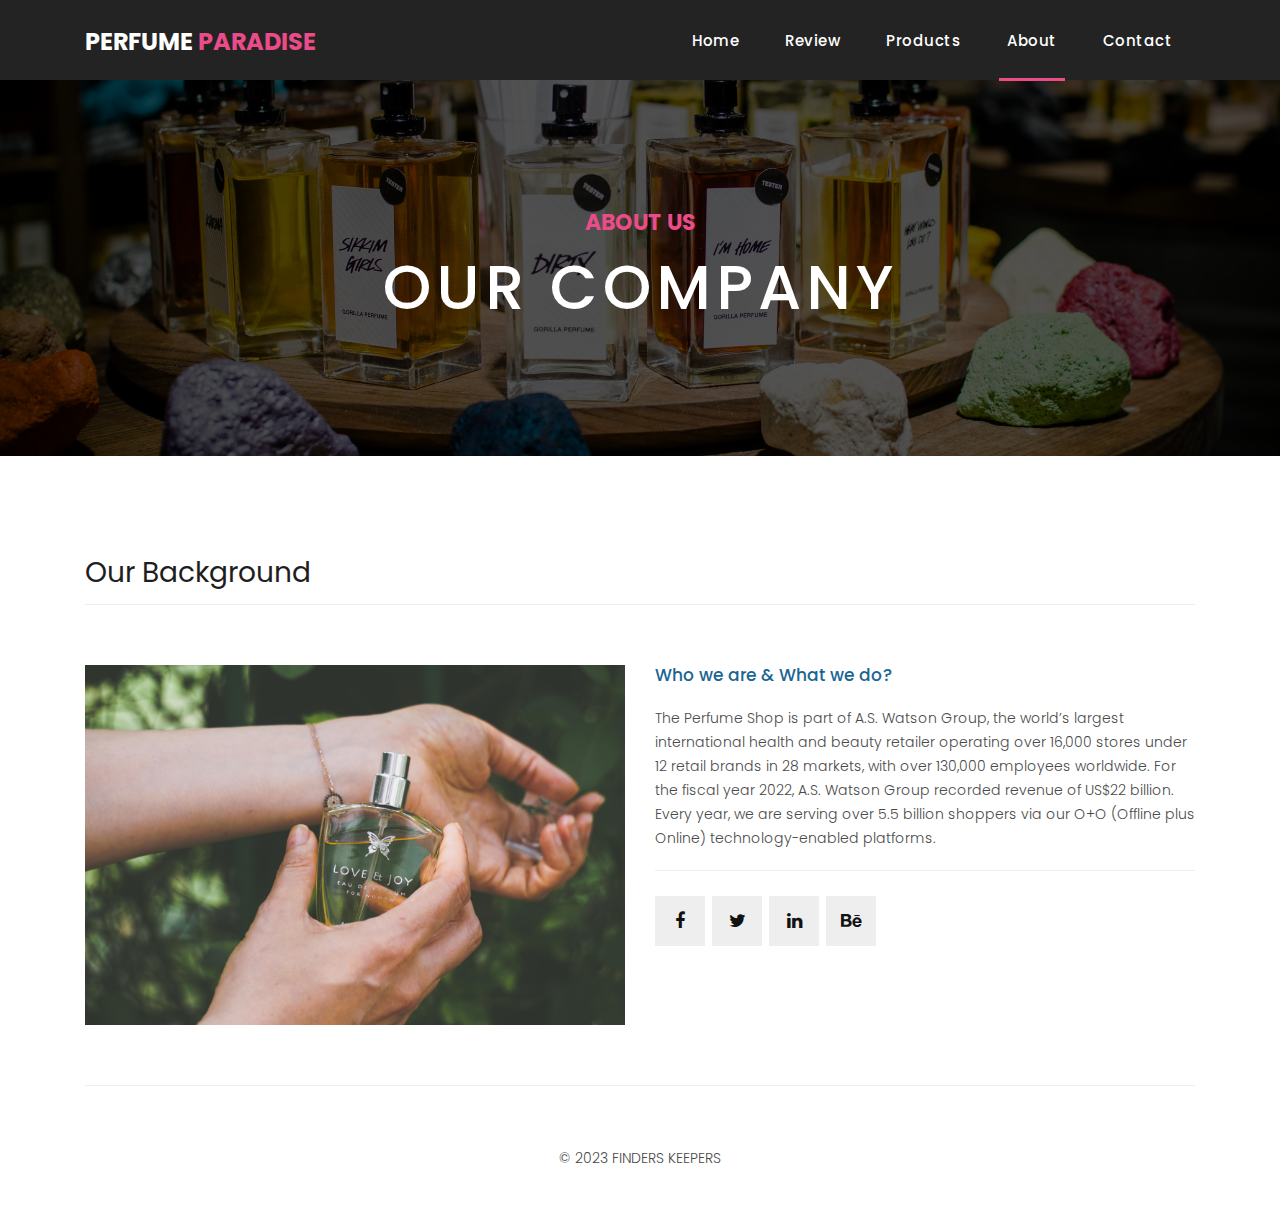
<file: about.html>
<!DOCTYPE html>
<html lang="en">

  <head>

    <meta charset="utf-8">
    <meta name="viewport" content="width=device-width, initial-scale=1, shrink-to-fit=no">
    <meta name="description" content="">
    <meta name="author" content="">
    <link href="https://fonts.googleapis.com/css?family=Poppins:100,200,300,400,500,600,700,800,900&display=swap" rel="stylesheet">

    <title>Perfume Paradise- About Page</title>

    <!-- Bootstrap core CSS -->
    <link href="vendor/bootstrap/css/bootstrap.min.css" rel="stylesheet">
<!--
-->

    <!-- Additional CSS Files -->
    <link rel="stylesheet" href="assets/css/fontawesome.css">
    <link rel="stylesheet" href="assets/css/templatemo.css">
    <link rel="stylesheet" href="assets/css/owl.css">

  </head>

  <body>

    <!-- ***** Preloader Start ***** -->
    <div id="preloader">
        <div class="jumper">
            <div></div>
            <div></div>
            <div></div>
        </div>
    </div>  
    <!-- ***** Preloader End ***** -->

    <!-- Header -->
    <header class="">
      <nav class="navbar navbar-expand-lg">
        <div class="container">
          <a class="navbar-brand" href="index.html"><h2>Perfume <em>Paradise</em></h2></a>
          <button class="navbar-toggler" type="button" data-toggle="collapse" data-target="#navbarResponsive" aria-controls="navbarResponsive" aria-expanded="false" aria-label="Toggle navigation">
            <span class="navbar-toggler-icon"></span>
          </button>
          <div class="collapse navbar-collapse" id="navbarResponsive">
            <ul class="navbar-nav ml-auto">
              <li class="nav-item">
                <a class="nav-link" href="index.html">Home
                  <span class="sr-only">(current)</span>
                </a>
              </li> 
              <li class="nav-item">
                <a class="nav-link" href="products.html">Review</a>
              </li>
              <li class="nav-item">
                <a class="nav-link" href="addtocart.html">Products</a>
              </li>
              <li class="nav-item active">
                <a class="nav-link" href="about.html">About</a>
              </li>
              <li class="nav-item">
                <a class="nav-link" href="contact.html">Contact</a>
              </li>
            </ul>
          </div>
        </div>
      </nav>
    </header>

    <!-- Page Content -->
    <div class="page-heading about-heading header-text">
      <div class="container">
        <div class="row">
          <div class="col-md-12">
            <div class="text-content">
              <h4>about us</h4>
              <h2>our company</h2>
            </div>
          </div>
        </div>
      </div>
    </div>


    <div class="best-features about-features">
      <div class="container">
        <div class="row">
          <div class="col-md-12">
            <div class="section-heading">
              <h2>Our Background</h2>
            </div>
          </div>
          <div class="col-md-6">
            <div class="right-image">
              <img src="assets/images/backround-7.jpg" alt="">
            </div>
          </div>
          <div class="col-md-6">
            <div class="left-content">
              <h4>Who we are &amp; What we do?</h4>
              <p>The Perfume Shop is part of A.S. Watson Group, the world’s largest international health and beauty retailer operating over 16,000 stores under 12 retail brands in 28 markets, with over 130,000 employees worldwide. For the fiscal year 2022, A.S. Watson Group recorded revenue of US$22 billion. Every year, we are serving over 5.5 billion shoppers via our O+O (Offline plus Online) technology-enabled platforms.</p>
              <ul class="social-icons">
                <li><a href="#"><i class="fa fa-facebook"></i></a></li>
                <li><a href="#"><i class="fa fa-twitter"></i></a></li>
                <li><a href="#"><i class="fa fa-linkedin"></i></a></li>
                <li><a href="#"><i class="fa fa-behance"></i></a></li>
              </ul>
            </div>
          </div>
        </div>
      </div>
    </div>
    
    <footer>
      <div class="container">
        <div class="row">
          <div class="col-md-12">
            <div class="inner-content">
              <p> &copy; 2023 Finders Keepers
            </div>
          </div>
        </div>
      </div>
    </footer>


    <!-- Bootstrap core JavaScript -->
    <script src="vendor/jquery/jquery.min.js"></script>
    <script src="vendor/bootstrap/js/bootstrap.bundle.min.js"></script>


    <!-- Additional Scripts -->
    <script src="assets/js/custom.js"></script>
    <script src="assets/js/owl.js"></script>
    <script src="assets/js/slick.js"></script>
    <script src="assets/js/isotope.js"></script>
    <script src="assets/js/accordions.js"></script>


    <script language = "text/Javascript"> 
      cleared[0] = cleared[1] = cleared[2] = 0; 
      function clearField(t){                 
      if(! cleared[t.id]){               
          cleared[t.id] = 1; 
          t.value='';         
          t.style.color='#fff';
          }
      }
    </script>


  </body>

</html>
</file>
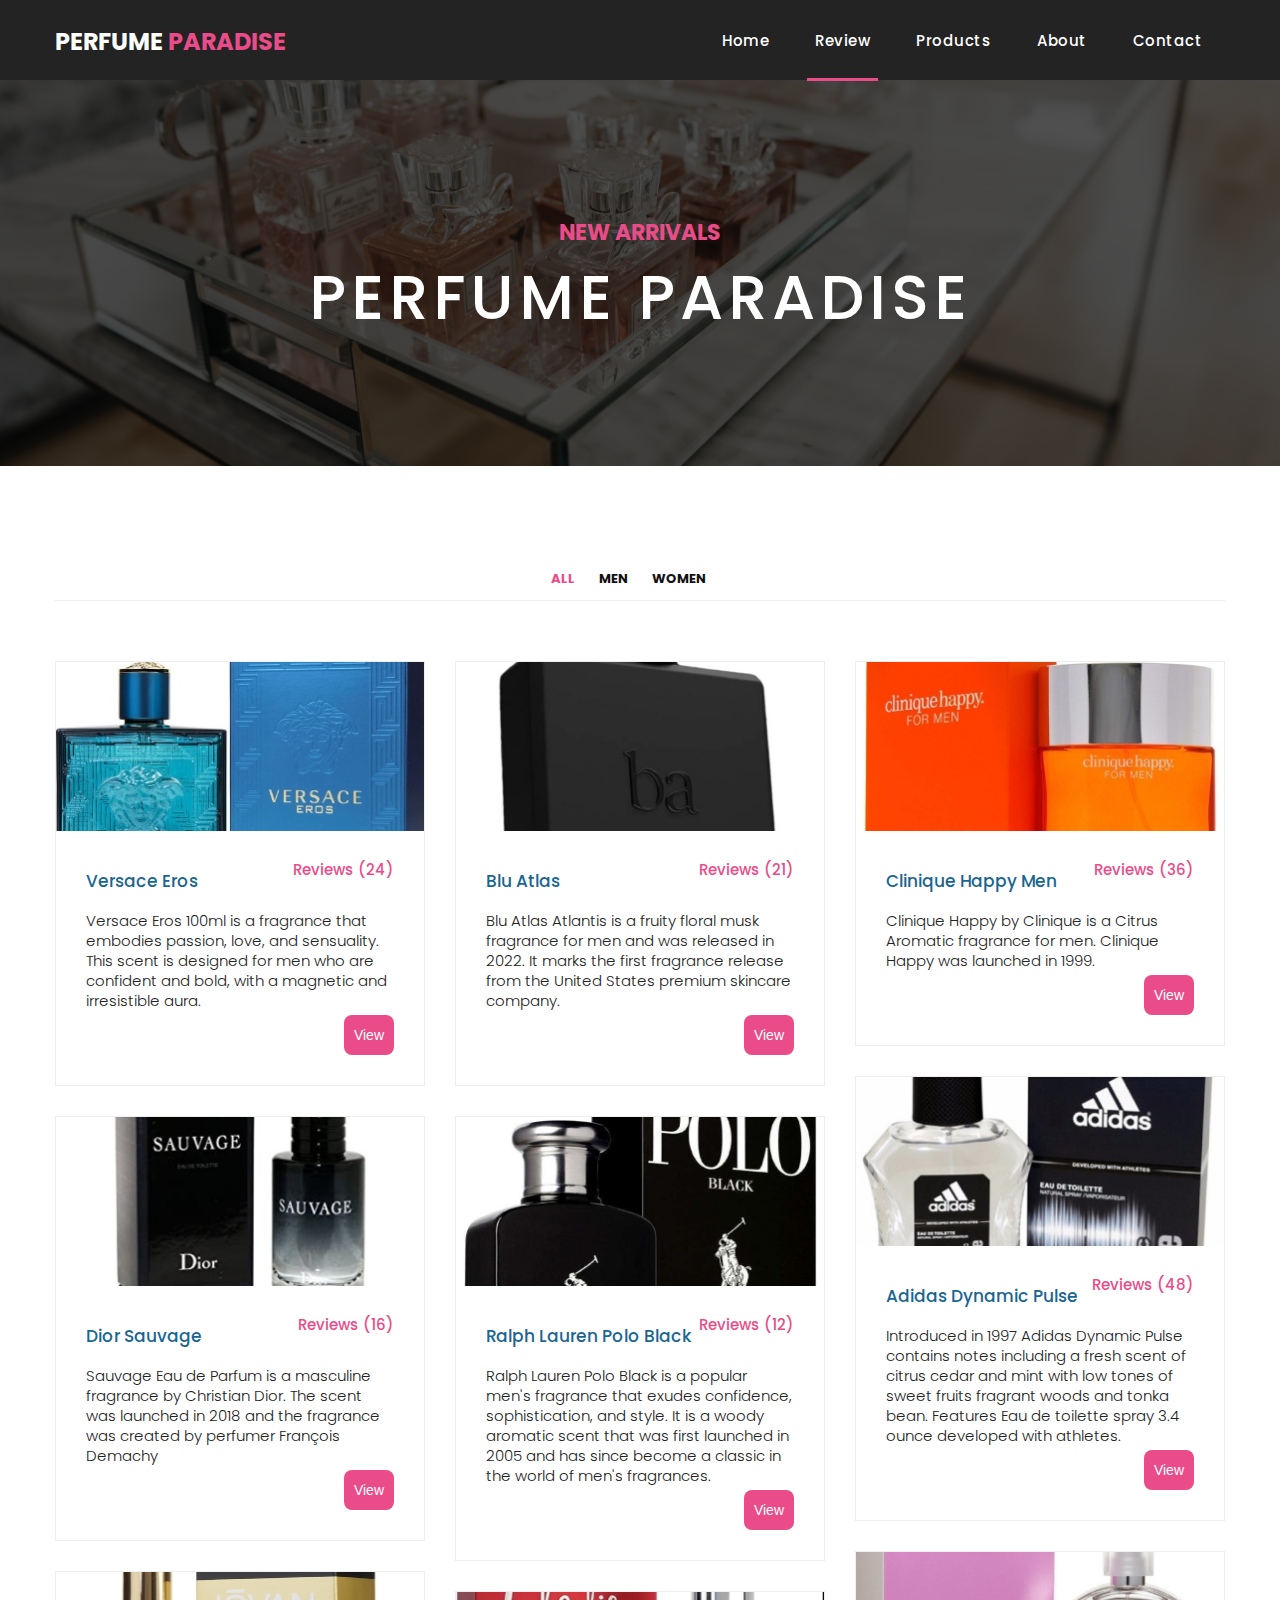
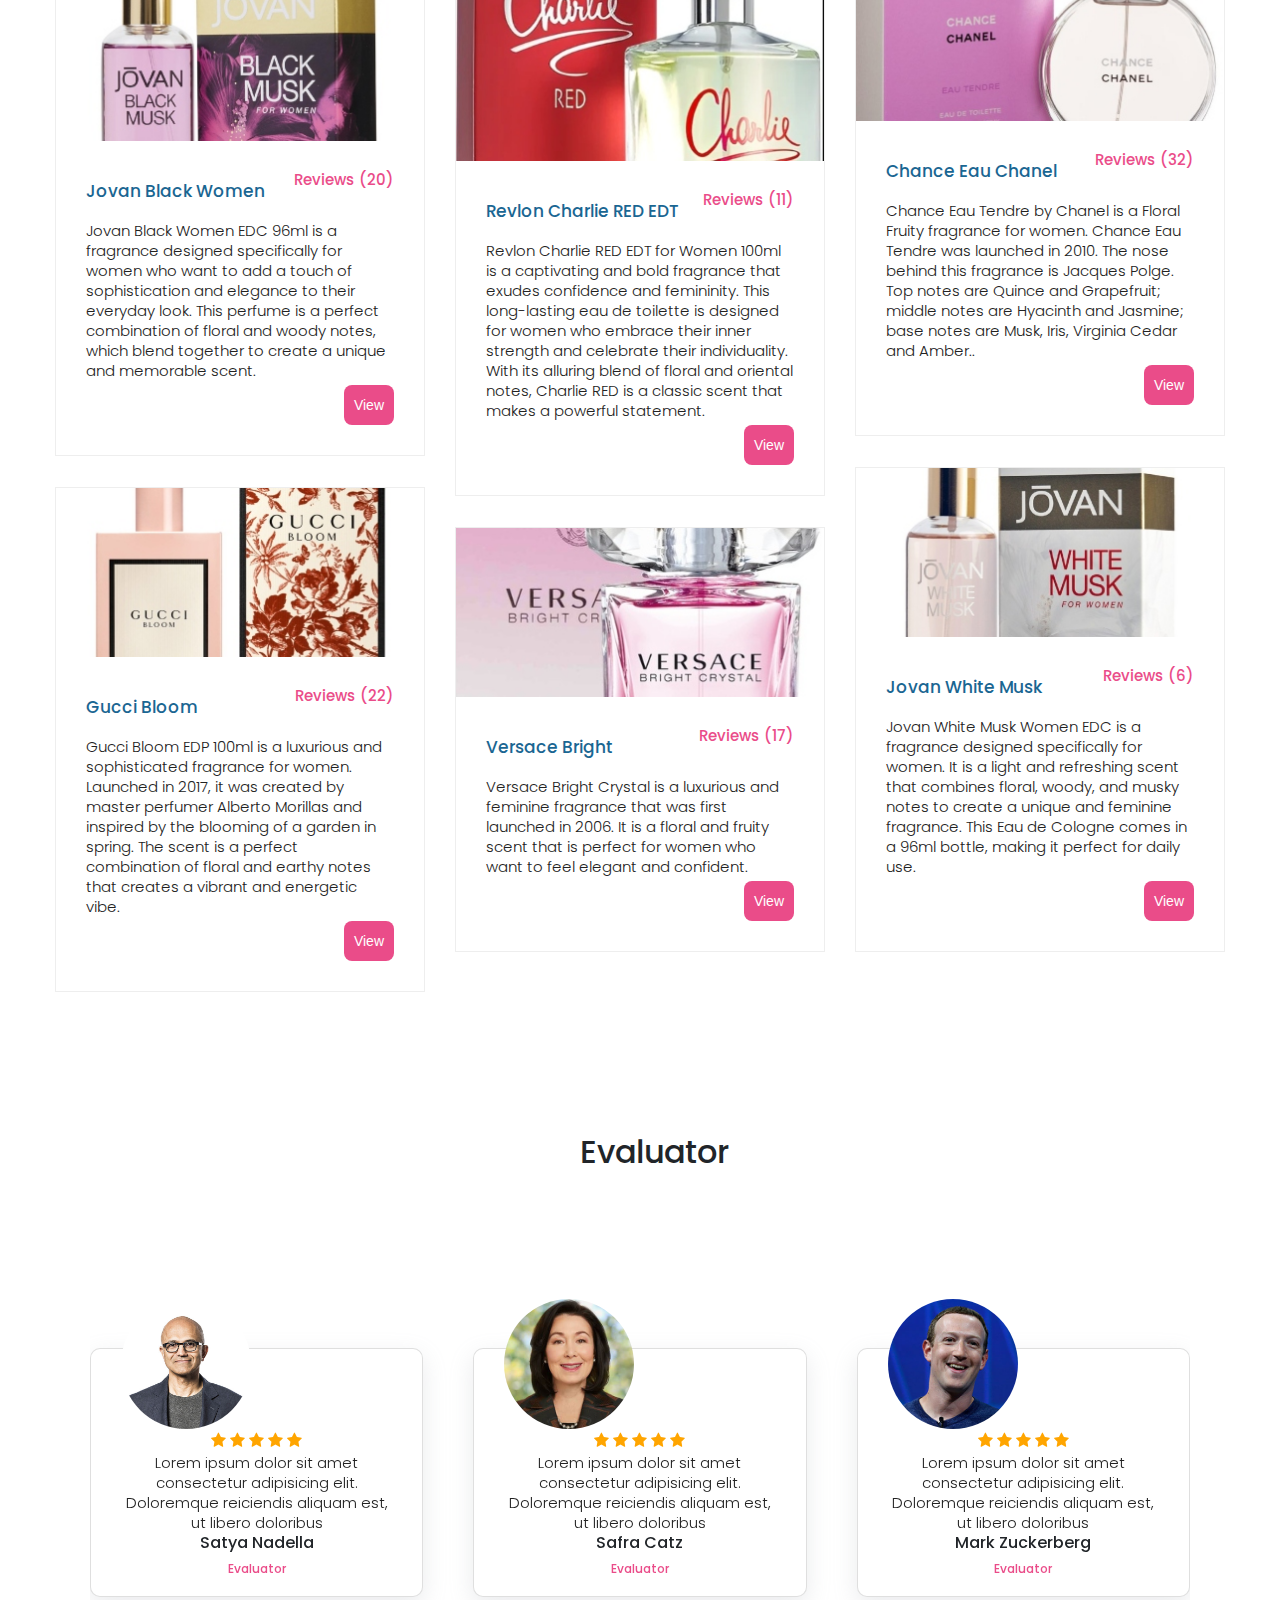
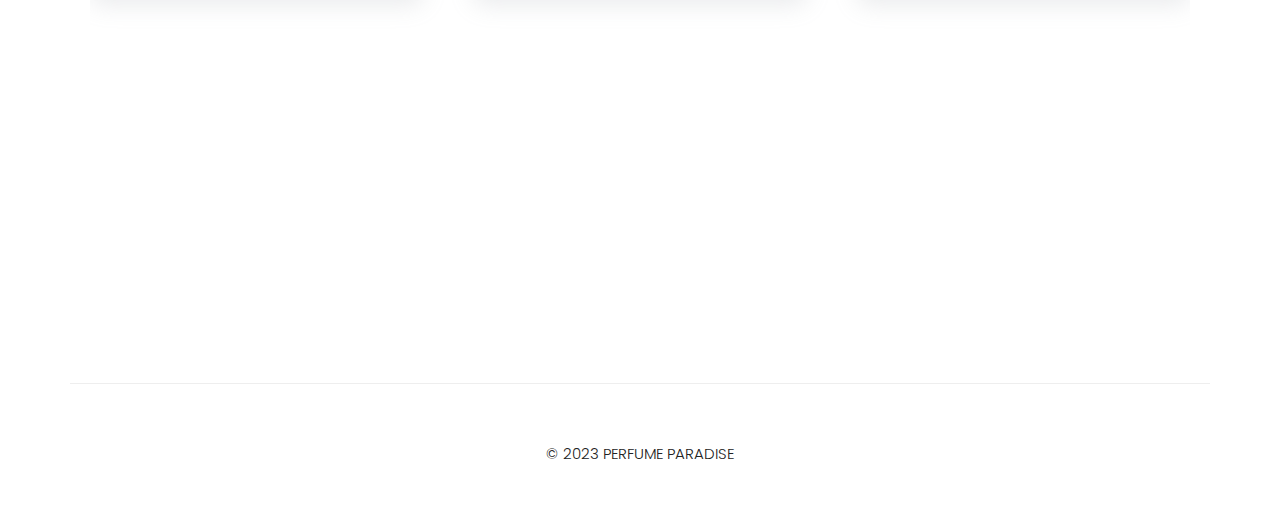
<file: products.html>
<!DOCTYPE html>
<html lang="en">

  <head>

    <meta charset="utf-8">
    <meta name="viewport" content="width=device-width, initial-scale=1, shrink-to-fit=no">
    <meta name="description" content="">
    <meta name="author" content="">

    <link href="assets/swiper/swiper-bundle.min.css" rel="stylesheet">

    <link href="https://fonts.googleapis.com/css?family=Poppins:100,200,300,400,500,600,700,800,900&display=swap" rel="stylesheet">
    <link href='https://unpkg.com/boxicons@2.1.4/css/boxicons.min.css' rel='stylesheet'>
    <link rel="stylesheet"href="https://cdn.jsdelivr.net/npm/swiper/swiper-bundle.min.css">

    <title>Perfume Paradise - Products Page</title>

    <!-- Bootstrap core CSS -->
    <link href="vendor/bootstrap/css/bootstrap.min.css" rel="stylesheet">
<!--
-->

    <!-- Additional CSS Files -->
    <link rel="stylesheet" href="assets/css/fontawesome.css">
    <link rel="stylesheet" href="assets/css/templatemo.css">
    <link rel="stylesheet" href="assets/css/owl.css">
    <link rel="stylesheet" href="assets/css/style.css">
    <link rel="stylesheet" href="style.css">
    

  </head>

  <body>

    <!-- ***** Preloader Start ***** -->
    <div id="preloader">
        <div class="jumper">
            <div></div>
            <div></div>
            <div></div>
        </div>
    </div>  
    <!-- ***** Preloader End ***** -->

    <!-- Header -->
    <header class="">
      <nav class="navbar navbar-expand-lg">
        <div class="container">
          <a class="navbar-brand" href="index.html"><h2>Perfume <em>Paradise</em></h2></a>
          <button class="navbar-toggler" type="button" data-toggle="collapse" data-target="#navbarResponsive" aria-controls="navbarResponsive" aria-expanded="false" aria-label="Toggle navigation">
            <span class="navbar-toggler-icon"></span>
          </button>
          <div class="collapse navbar-collapse" id="navbarResponsive">
            <ul class="navbar-nav ml-auto">
              <li class="nav-item">
                <a class="nav-link" href="index.html">Home
                  <span class="sr-only">(current)</span>
                </a>
              </li> 
              <li class="nav-item active">
                <a class="nav-link" href="products.html">Review</a>
              </li>
              <li class="nav-item">
                <a class="nav-link" href="addtocart.html">Products</a>
              </li>
              <li class="nav-item">
                <a class="nav-link" href="about.html">About</a>
              </li>
              <li class="nav-item">
                <a class="nav-link" href="contact.html">Contact</a>
              </li>
            </ul>
          </div>
        </div>
      </nav>
    </header>

    <!-- Page Content -->
    <div class="page-heading products-heading header-text">
      <div class="container">
        <div class="row">
          <div class="col-md-12">
            <div class="text-content">
              <h4>new arrivals</h4>
              <h2>Perfume Paradise</h2>
            </div>
          </div>
        </div>
      </div>
    </div>


    <div class="products">
      <div class="container">
        <div class="row">
          <div class="col-md-12">
            <div class="filters">
              <ul>
                  <li class="active" data-filter="*">All</li>
                  <li data-filter=".des">Men</li>
                  <li data-filter=".dev">Women</li>
                  <li data-filter=".gra"></li>
              </ul>
            </div>
            
          </div>
          <div class="col-md-12">
            <div class="filters-content">
                <div class="row grid">
                    <div class="col-lg-4 col-md-4 all des">
                      <div class="product-item">
                        <a href="#"><img src="assets/images/logo-1.jpg" alt=""></a>
                        <div class="down-content">
                          <a href="#"><h4>Versace Eros</h4></a>
                          <h6 style="color: #EA4C89; font-size: 15px;">Reviews (24)</h6>
                          <p>Versace Eros 100ml is a fragrance that embodies passion, love, and sensuality. This scent is designed for men who are confident and bold, with a magnetic and irresistible aura.</p>
                      <br>
                          <span> <a href="assets/images/1.jpg" data-gallery="portfolioGallery" class="portfolio-lightbox" title="Add to Cart"><button class="button-1">View</button></a></span>
                        </div>
                      </div>
                    </div>

                    <div class="col-lg-4 col-md-4 all des">
                      <div class="product-item">
                        <a href="#"><img src="assets/images/logo-7.jpg" alt=""></a>
                        <div class="down-content">
                          <a href="#"><h4>Blu Atlas </h4></a>
                          <h6 style="color: #EA4C89; font-size: 15px;">Reviews (21)</h6>
                          <p>Blu Atlas Atlantis is a fruity floral musk fragrance for men and was released in 2022. It marks the first fragrance release from the United States premium skincare company.</p>
                          <br>
                          <span> <a href="assets/images/7.jpg" data-gallery="portfolioGallery" class="portfolio-lightbox" title="Add to Cart"><button class="button-1">View</button></a></span>
                        </div>
                      </div>
                    </div>

                    <div class="col-lg-4 col-md-4 all des">
                      <div class="product-item">
                        <a href="#"><img src="assets/images/logo-8.jpg" alt=""></a>
                        <div class="down-content">
                          <a href="#"><h4>Clinique Happy Men</h4></a>
                          <h6 style="color: #EA4C89; font-size: 15px;">Reviews (36)</h6>
                          <p>Clinique Happy by Clinique is a Citrus Aromatic fragrance for men. 
                            Clinique Happy was launched in 1999.</p>
                           <br>
                          <span> <a href="assets/images/2.jpg" data-gallery="portfolioGallery" class="portfolio-lightbox" title="Add to Cart"><button class="button-1">View</button></a></span>
                        </div>
                      </div>
                    </div>
                    <div class="col-lg-4 col-md-4 all des">
                      <div class="product-item">
                        <a href="#"><img src="assets/images/logo-9.jpg" alt=""></a>
                        <div class="down-content">
                          <a href="#"><h4>Adidas Dynamic Pulse</h4></a>
                          <h6 style="color: #EA4C89; font-size: 15px;">Reviews (48)</h6>
                          <p>Introduced in 1997 Adidas Dynamic Pulse contains notes including a fresh scent of citrus cedar and mint with low tones of sweet fruits fragrant woods and tonka bean. Features Eau de toilette spray 3.4 ounce developed with athletes. </p>
                          <br>
                          <span> <a href="assets/images/10.jpg" data-gallery="portfolioGallery" class="portfolio-lightbox" title="Add to Cart"><button class="button-1">View</button></a></span>
                        </div>
                      </div>
                    </div>
                    <div class="col-lg-4 col-md-4 all des">
                      <div class="product-item">
                        <a href="#"><img src="assets/images/logo-2.jpg" alt=""></a>
                        <div class="down-content">
                          <a href="#"><h4>Dior Sauvage</h4></a>
                          <h6 style="color: #EA4C89; font-size: 15px;">Reviews (16)</h6>
                          <p>Sauvage Eau de Parfum is a masculine fragrance by Christian Dior. The scent was launched in 2018 and the fragrance was created by perfumer François Demachy</p>
                          <br>
                          <span> <a href="assets/images/4.jpg" data-gallery="portfolioGallery" class="portfolio-lightbox" title="Add to Cart"><button class="button-1">View</button></a></span>
                        </div>
                      </div>
                    </div>
                    <div class="col-lg-4 col-md-4 all des">
                      <div class="product-item">
                        <a href="#"><img src="assets/images/logo-3.jpg" alt=""></a>
                        <div class="down-content">
                          <a href="#"><h4>Ralph Lauren Polo Black</h4></a>
                          <h6 style="color: #EA4C89; font-size: 15px;">Reviews (12)</h6>
                          <p>Ralph Lauren Polo Black is a popular men's fragrance that exudes confidence, sophistication, and style. It is a woody aromatic scent that was first launched in 2005 and has since become a classic in the world of men's fragrances.</p>
                          <br>
                          <span> <a href="assets/images/8.jpg" data-gallery="portfolioGallery" class="portfolio-lightbox" title="Add to Cart"><button class="button-1">View</button></a></span>
                        </div>
                      </div>
                    </div>
                    <div class="col-lg-4 col-md-4 all dev">
                      <div class="product-item">
                        <a href="#"><img src="assets/images/logo-4.jpg" alt=""></a>
                        <div class="down-content">
                          <a href="#"><h4>Chance Eau Chanel</h4></a>
                          <h6 style="color: #EA4C89; font-size: 15px;">Reviews (32)</h6>
                          <p>Chance Eau Tendre by Chanel is a Floral Fruity fragrance for women. Chance Eau Tendre was launched in 2010. The nose behind this fragrance is Jacques Polge. Top notes are Quince and Grapefruit; middle notes are Hyacinth and Jasmine; base notes are Musk, Iris, Virginia Cedar and Amber..</p>
                          <br>
                          <span> <a href="assets/images/3.jpg" data-gallery="portfolioGallery" class="portfolio-lightbox" title="Add to Cart"><button class="button-1">View</button></a></span>
                        </div>
                      </div>
                    </div>
                    <div class="col-lg-4 col-md-4 all dev">
                      <div class="product-item">
                        <a href="#"><img src="assets/images/logo-10.jpg" alt=""></a>
                        <div class="down-content">
                          <a href="#"><h4>Jovan Black Women</h4></a>
                          <h6 style="color: #EA4C89; font-size: 15px;">Reviews (20)</h6>
                          <p>Jovan Black Women EDC 96ml is a fragrance designed specifically for women who want to add a touch of sophistication and elegance to their everyday look. This perfume is a perfect combination of floral and woody notes, which blend together to create a unique and memorable scent.</p>
                          <br>
                          <span> <a href="assets/images/9.jpg" data-gallery="portfolioGallery" class="portfolio-lightbox" title="Add to Cart"><button class="button-1">View</button></a></span>
                        </div>
                      </div>
                    </div>
                    <div class="col-lg-4 col-md-4 all dev">
                      <div class="product-item">
                        <a href="#"><img src="assets/images/logo-11.jpg" alt=""></a>
                        <div class="down-content">
                          <a href="#"><h4>Revlon Charlie RED EDT</h4></a>
                          <h6 style="color: #EA4C89; font-size: 15px;">Reviews (11)</h6>
                          <p>
                            Revlon Charlie RED EDT for Women 100ml is a captivating and bold fragrance that exudes confidence and femininity. This long-lasting eau de toilette is designed for women who embrace their inner strength and celebrate their individuality. With its alluring blend of floral and oriental notes, Charlie RED is a classic scent that makes a powerful statement.
                          </p>
                          <br>
                          <span> <a href="assets/images/11.jpg" data-gallery="portfolioGallery" class="portfolio-lightbox" title="Add to Cart"><button class="button-1">View</button></a></span>
                        </div>
                      </div>
                    </div>
                    <div class="col-lg-4 col-md-4 all dev">
                      <div class="product-item">
                        <a href="#"><img src="assets/images/logo-12.jpg" alt=""></a>
                        <div class="down-content">
                          <a href="#"><h4>Jovan White Musk</h4></a>
                          <h6 style="color: #EA4C89; font-size: 15px;">Reviews (6)</h6>
                          <p>Jovan White Musk Women EDC is a fragrance designed specifically for women. It is a light and refreshing scent that combines floral, woody, and musky notes to create a unique and feminine fragrance. This Eau de Cologne comes in a 96ml bottle, making it perfect for daily use.</p>
                          <br>
                          <span> <a href="assets/images/12.jpg" data-gallery="portfolioGallery" class="portfolio-lightbox" title="Add to Cart"><button class="button-1">View</button></a></span>
                        </div>
                      </div>
                    </div>
                    <div class="col-lg-4 col-md-4 all dev">
                      <div class="product-item">
                        <a href="#"><img src="assets/images/logo-5.jpg" alt=""></a>
                        <div class="down-content">
                          <a href="#"><h4>Gucci Bloom </h4></a>
                          <h6 style="color: #EA4C89; font-size: 15px;">Reviews (22)</h6>
                          <p>Gucci Bloom EDP 100ml is a luxurious and sophisticated fragrance for women. Launched in 2017, it was created by master perfumer Alberto Morillas and inspired by the blooming of a garden in spring. The scent is a perfect combination of floral and earthy notes that creates a vibrant and energetic vibe. </p>
                          <br>
                          <span> <a href="assets/images/6.jpg" data-gallery="portfolioGallery" class="portfolio-lightbox" title="Add to Cart"><button class="button-1">View</button></a></span>
                        </div>
                      </div>
                    </div>
                    <div class="col-lg-4 col-md-4 all dev">
                      <div class="product-item">
                        <a href="#"><img src="assets/images/logo-6.jpg" alt=""></a>
                        <div class="down-content">
                          <a href="#"><h4>Versace Bright</h4></a>
                          <h6 style="color: #EA4C89; font-size: 15px;">Reviews (17)</h6>
                          <p>Versace Bright Crystal is a luxurious and feminine fragrance that was first launched in 2006. It is a floral and fruity scent that is perfect for women who want to feel elegant and confident.</p>
                          <br>
                          <span> <a href="assets/images/5.jpg" data-gallery="portfolioGallery" class="portfolio-lightbox" title="Add to Cart"><button class="button-1">View</button></a></span>
                        </div>
                      </div>
                    </div>
                </div>
            </div>
          </div>

         <!-- Swiper -->
	 <div class="container">
    <h2 id="owl">Evaluator</h2>
    <div class="swiper mySwiper">
       <div class="swiper-wrapper">
         <div class="swiper-slide">
           <div class="card">
               <img src="assets/images/testimonials/image1.jpg" alt="" srcset="">
       <div class="review">
                   <i class="fa fa-star" aria-hidden="true"></i>
                   <i class="fa fa-star" aria-hidden="true"></i>
                   <i class="fa fa-star" aria-hidden="true"></i>
                   <i class="fa fa-star" aria-hidden="true"></i>
                   <i class="fa fa-star" aria-hidden="true"></i>
       </div>
               <p>Lorem ipsum dolor sit amet consectetur adipisicing elit. Doloremque reiciendis aliquam est, ut libero doloribus</p>
               <h3>Satya Nadella</h3>
               <h4>Evaluator</h4>
           </div>
         </div>
         <div class="swiper-slide">
           <div class="card">
               <img src="assets/images/testimonials/image2.jpg" alt="" srcset="">
       <div class="review">
                   <i class="fa fa-star" aria-hidden="true"></i>
                   <i class="fa fa-star" aria-hidden="true"></i>
                   <i class="fa fa-star" aria-hidden="true"></i>
                   <i class="fa fa-star" aria-hidden="true"></i>
                   <i class="fa fa-star" aria-hidden="true"></i>
       </div>
               <p>Lorem ipsum dolor sit amet consectetur adipisicing elit. Doloremque reiciendis aliquam est, ut libero doloribus</p>
               <h3>Safra Catz</h3>
               <h4>Evaluator </h4>
           </div>
         </div>
         <div class="swiper-slide">
           <div class="card">
               <img src="assets/images/testimonials/image3.jpg" alt="" srcset="">
       <div class="review">
                   <i class="fa fa-star" aria-hidden="true"></i>
                   <i class="fa fa-star" aria-hidden="true"></i>
                   <i class="fa fa-star" aria-hidden="true"></i>
                   <i class="fa fa-star" aria-hidden="true"></i>
                   <i class="fa fa-star" aria-hidden="true"></i>
       </div>
               <p>Lorem ipsum dolor sit amet consectetur adipisicing elit. Doloremque reiciendis aliquam est, ut libero doloribus</p>
               <h3>Mark Zuckerberg</h3>
               <h4>Evaluator</h4>
           </div>
         </div>
       </div>
     </div>

    <footer>
      <div class="container">
        <div class="row">
          <div class="col-md-12">
            <div class="inner-content">
              <p>&copy; 2023 Perfume Paradise
            </div>
          </div>
        </div>
      </div>
    </footer>


    <!-- Bootstrap core JavaScript -->
    <script src="vendor/jquery/jquery.min.js"></script>
    <script src="vendor/bootstrap/js/bootstrap.bundle.min.js"></script>
    <script src="assets/swiper/swiper-bundle.min.js"></script>
    <script src="https://cdn.jsdelivr.net/npm/swiper/swiper-bundle.min.js"></script>


    <!-- Additional Scripts -->
    <script src="assets/js/custom.js"></script>
    <script src="assets/js/owl.js"></script>
    <script src="assets/js/slick.js"></script>
    <script src="assets/js/isotope.js"></script>
    <script src="assets/js/accordions.js"></script>
    <script src="script.js"></script>


    <script language = "text/Javascript"> 
      cleared[0] = cleared[1] = cleared[2] = 0; 
      function clearField(t){                  
      if(! cleared[t.id]){                     
          cleared[t.id] = 1;  
          t.value='';         
          t.style.color='#fff';
          }
      }
    </script>


  </body>

</html>
</file>
<file: assets/css/templatemo.css>
body {
  font-family: 'Poppins', sans-serif;
  overflow-x: hidden;
  text-rendering: optimizeLegibility;
  -webkit-font-smoothing: antialiased;
  -moz-osx-font-smoothing: grayscale;
}
p {
	margin-bottom: 0px;
	font-size: 14px;
	font-weight: 300;
	color: #4a4a4a;
	line-height: 24px;
}
a {
	text-decoration: none!important;
}
ul {
	padding: 0;
	margin: 0;
	list-style: none;
}

h1,h2,h3,h4,h5,h6 {
	margin: 0px;
}

ul.social-icons li {
	display: inline-block;
	margin-right: 3px;
}

ul.social-icons li:last-child {
	margin-right: 0px;
}

ul.social-icons li a {
	width: 50px;
	height: 50px;
	display: inline-block;
	line-height: 50px;
	background-color: #eee;
	color: #121212;
	font-size: 18px;
	text-align: center;
	transition: all .3s;
}

ul.social-icons li a:hover {
	background-color: #f33f3f;
	color: #fff;
}

a.filled-button {
	background-color: #EA4C89;
	color: #fff;
	font-size: 14px;
	text-transform: capitalize;
	font-weight: 300;
	padding: 10px 20px;
	border-radius: 5px;
	display: inline-block;
	transition: all 0.3s;
}

a.filled-button:hover {
	background-color: #121212;
	color: #fff;
}

.section-heading {
	text-align: left;
	margin-bottom: 60px;
	border-bottom: 1px solid #eee;
}

.section-heading h2 {
	font-size: 28px;
	font-weight: 400;
	color: #1e1e1e;
	margin-bottom: 15px;
}

.products-heading {
	background: #000000ad url(../images/background-4.jpg);
	background-blend-mode:darken;
}

.about-heading {
	background: #000000ad url(../images/background-5.jpg);
	background-blend-mode:darken;
}

.contact-heading {
	background: #000000ad url(../images/background-8.jpg);
	background-blend-mode:darken;
}

.page-heading {
	padding: 210px 0px 130px 0px;
	text-align: center;
	background-position: center center;
	background-repeat: no-repeat;
	background-size: cover;
}

.page-heading .text-content h4 {
	color: #EA4C89;
	font-size: 22px;
	text-transform: uppercase;
	font-weight: 700;
	margin-bottom: 15px;
}

.page-heading .text-content h2 {
	color: #fff;
	font-size: 62px;
	text-transform: uppercase;
	letter-spacing: 5px;
}

#preloader {
  overflow: hidden;
  background: #f33f3f;
  left: 0;
  right: 0;
  top: 0;
  bottom: 0;
  position: fixed;
  z-index: 9999999;
  color: #fff;
}

#preloader .jumper {
  left: 0;
  top: 0;
  right: 0;
  bottom: 0;
  display: block;
  position: absolute;
  margin: auto;
  width: 50px;
  height: 50px;
}

#preloader .jumper > div {
  background-color: #fff;
  width: 10px;
  height: 10px;
  border-radius: 100%;
  -webkit-animation-fill-mode: both;
  animation-fill-mode: both;
  position: absolute;
  opacity: 0;
  width: 50px;
  height: 50px;
  -webkit-animation: jumper 1s 0s linear infinite;
  animation: jumper 1s 0s linear infinite;
}

#preloader .jumper > div:nth-child(2) {
  -webkit-animation-delay: 0.33333s;
  animation-delay: 0.33333s;
}

#preloader .jumper > div:nth-child(3) {
  -webkit-animation-delay: 0.66666s;
  animation-delay: 0.66666s;
}

@-webkit-keyframes jumper {
  0% {
    opacity: 0;
    -webkit-transform: scale(0);
    transform: scale(0);
  }
  5% {
    opacity: 1;
  }
  100% {
    -webkit-transform: scale(1);
    transform: scale(1);
    opacity: 0;
  }
}

@keyframes jumper {
  0% {
    opacity: 0;
    -webkit-transform: scale(0);
    transform: scale(0);
  }
  5% {
    opacity: 1;
  }
  100% {
    opacity: 0;
  }
}


/* Header Style */
header {
	position: absolute;
	z-index: 99999;
	width: 100%;
	height: 80px;
	background-color: #232323;
	-webkit-transition: all 0.3s ease-in-out 0s;
    -moz-transition: all 0.3s ease-in-out 0s;
    -o-transition: all 0.3s ease-in-out 0s;
    transition: all 0.3s ease-in-out 0s;
}
header .navbar {
	padding: 17px 0px;
}
.background-header .navbar {
	padding: 17px 0px;
}
.background-header {
	top: 0;
	position: fixed;
	background-color: #fff!important;
	box-shadow: 0px 1px 10px rgba(0,0,0,0.1);
}
.background-header .navbar-brand h2 {
	color: #121212!important;
}
.background-header .navbar-nav a.nav-link {
	color: #1e1e1e!important;
}
.background-header .navbar-nav .nav-link:hover,
.background-header .navbar-nav .active>.nav-link,
.background-header .navbar-nav .nav-link.active,
.background-header .navbar-nav .nav-link.show,
.background-header .navbar-nav .show>.nav-link {
	color: #EA4C89!important;
}
.navbar .navbar-brand {
	float: 	left;
	margin-top: -12px;
	outline: none;
}
.navbar .navbar-brand h2 {
	color: #fff;
	text-transform: uppercase;
	font-size: 24px;
	font-weight: 700;
	-webkit-transition: all .3s ease 0s;
    -moz-transition: all .3s ease 0s;
    -o-transition: all .3s ease 0s;
    transition: all .3s ease 0s;
}
.navbar .navbar-brand h2 em {
	font-style: normal;
	color: #EA4C89;
}
#navbarResponsive {
	z-index: 999;
}
.navbar-collapse {
	text-align: center;
}
.navbar .navbar-nav .nav-item {
	margin: 0px 15px;
}
.navbar .navbar-nav a.nav-link {
	text-transform: capitalize;
	font-size: 15px;
	font-weight: 500;
	letter-spacing: 0.5px;
	color: #fff;
	transition: all 0.5s;
	margin-top: 5px;
}
.navbar .navbar-nav .nav-link:hover,
.navbar .navbar-nav .active>.nav-link,
.navbar .navbar-nav .nav-link.active,
.navbar .navbar-nav .nav-link.show,
.navbar .navbar-nav .show>.nav-link {
	color: #fff;
	padding-bottom: 25px;
	border-bottom: 3px solid #EA4C89;
}
.navbar .navbar-toggler-icon {
	background-image: none;
}
.navbar .navbar-toggler {
	border-color: #fff;
	background-color: #fff;	
	height: 36px;
	outline: none;
	border-radius: 0px;
	position: absolute;
	right: 30px;
	top: 20px;
}
.navbar .navbar-toggler-icon:after {
	content: '\f0c9';
	color: #f33f3f;
	font-size: 18px;
	line-height: 26px;
	font-family: 'FontAwesome';
}



/* Banner Style */
.banner {
	position: relative;
	text-align: center;
	padding-top: 80px;
}

.banner-item-01 {
	padding: 300px 0px;
	background: #000000ad url(../images/background-1.jpg);
	background-blend-mode:darken;
	background-size: cover;
	background-repeat: no-repeat;
	background-position: center center;
}

.banner-item-02 {
	padding: 300px 0px;
	background: #000000ad url(../images/background-2.jpg);
	background-blend-mode:darken;
	background-size: cover;
	background-repeat: no-repeat;
	background-position: center center;
}

.banner-item-03 {
	padding: 300px 0px;
	background: #000000ad url(../images/background-3.jpg);
	background-blend-mode:darken;
	background-size: cover;
	background-repeat: no-repeat;
	background-position: center center;
}

.banner .banner-item {
	max-height: 600px;
}

.banner .text-content {
	position: absolute;
	top: 50%;
	transform: translateY(-50%);
	text-align: center;
	width: 100%;
}

.banner .text-content h4 {
	color: #EA4C89;
	font-size: 22px;
	text-transform: uppercase;
	font-weight: 700;
	margin-bottom: 15px;
}

.banner .text-content h2 {
	color: #fff;
	font-size: 62px;
	text-transform: uppercase;
	letter-spacing: 5px;
}

.owl-banner .owl-dots .owl-dot {
  border-radius: 3px;
}
.owl-banner .owl-dots {
    display: -webkit-box;
    display: -webkit-flex;
    display: -ms-flexbox;
    display: flex;
    -ms-flex-pack: center;
    -webkit-justify-content: center;
    justify-content: center;
    position: absolute;
    left: 50%;
    transform: translateX(-50%);
    bottom: 30px;
}
.owl-banner .owl-dots .owl-dot {
    width: 10px;
    height: 10px;
    border-radius: 50%;
    margin: 0 10px;
    background-color: #fff;
    opacity: 0.5;
}
.owl-banner .owl-dots .owl-dot:focus {
    outline: none
}
.owl-banner .owl-dots .owl-dot.active {
    background-color: #fff;
    opacity: 1;
}



/* Latest Produtcs */

.latest-products {
	margin-top: 100px;
}

.latest-products .section-heading a {
	float: right;
	margin-top: -35px;
	text-transform: uppercase;
	font-size: 13px;
	font-weight: 700;
	color: #EA4C89;
}

.product-item {
	border: 1px solid #eee;
	margin-bottom: 30px;
}

.product-item .down-content {
	padding: 30px;
	position: relative;
}

.product-item img {
	width: 100%;
	overflow: hidden;
}

.product-item .down-content h4 {
	font-size: 17px;
	color: #1a6692;
	margin-bottom: 20px;
}

.product-item .down-content h6 {
	position: absolute;
	top: 30px;
	right: 30px;
	font-size: 18px;
	color: #121212;
}

.product-item .down-content p {
	margin-bottom: 20px;
}

.product-item .down-content ul li {
	display: inline-block;
}

.product-item .down-content ul li i {
	color: #EA4C89;
	font-size: 14px;
}

.product-item .down-content span {
	position: absolute;
	right: 30px;
	bottom: 30px;
	font-size: 13px;
	color: #EA4C89;
	font-weight: 500;
}




/* Best Features */

.about-features {
	margin-top: 100px!important;
}

.about-features p {
	border-bottom: 1px solid #eee;
	padding-bottom: 20px;
}

.about-features .container .row {
	padding-bottom: 0px!important;
	border-bottom: none!important;
}

.best-features {
	margin-top: 50px;
}

.best-features .container .row {
	border-bottom: 1px solid #eee;
	padding-bottom: 60px;
}

.best-features img {
	width: 100%;
	overflow: hidden;
}

.best-features h4 {
	font-size: 17px;
	color: #1a6692;
	margin-bottom: 20px;
}

.best-features ul.featured-list li {
	display: block;
	margin-bottom: 10px;
}

.best-features p {
	margin-bottom: 25px;
}

.best-features ul.featured-list li a {
	font-size: 14px;
	color: #4a4a4a;
	font-weight: 300;
	transition: all .3s;
	position: relative;
	padding-left: 13px;
}

.best-features ul.featured-list li a:before {
	content: '';
	width: 5px;
	height: 5px;
	display: inline-block;
	background-color: #4a4a4a;
	position: absolute;
	left: 0;
	transition: all .3s;
	top: 8px;
}

.best-features ul.featured-list li a:hover {
	color: #f33f3f;
}

.best-features ul.featured-list li a:hover::before {
	background-color: #f33f3f;
}

.best-features .filled-button {
	margin-top: 20px;
}





/* Call To Action */

.call-to-action .inner-content {
	margin-top: 60px;
	padding: 30px;
	background-color: #f7f7f7;
	border-radius: 5px;
}

.call-to-action .inner-content h4 {
	font-size: 17px;
	color: #1a6692;
	margin-bottom: 15px;
}

.call-to-action .inner-content em {
	font-style: normal;
	font-weight: 700;
}

.call-to-action .inner-content .col-md-4 {
	text-align: right;
}

.call-to-action .inner-content .filled-button {
	margin-top: 12px;
}




/* Footer */

footer {
	text-align: center;
}

footer .inner-content {
	border-top: 1px solid #eee;
	margin-top: 60px;
	padding: 60px 0px;
}

footer .inner-content p {
	text-transform: uppercase;
}

footer .inner-content p a {
	color: #f33f3f;
	margin-left: 3px;
}




/* Product Page */

.products {
	margin-top: 100px;
}

.products .filters {
	text-align: center;
	border-bottom: 1px solid #eee;
	padding-bottom: 10px;
	margin-bottom: 60px;
}

.products .filters li {
	text-transform: uppercase;
	font-size: 13px;
	font-weight: 700;
	color: #121212;
	display: inline-block;
	margin: 0px 10px;
	transition: all .3s;
	cursor: pointer;
}

.products .filters ul li.active,
.products .filters ul li:hover {
  color: #EA4C89;
}

.products ul.pages {
	margin-top: 30px;
	text-align: center;
}

.products ul.pages li {
	display: inline-block;
	margin: 0px 2px;
}

.products ul.pages li a {
	width: 44px;
	height: 44px;
	display: inline-block;
	line-height: 42px;
	border: 1px solid #eee;
	font-size: 15px;
	font-weight: 700;
	color: #121212;
	transition: all .3s;
}

.products ul.pages li a:hover,
.products ul.pages li.active a {
	background-color: #EA4C89;
	border-color: #EA4C89;
	color: #fff;
}


/* Find Us */

.find-us {
	margin-top: 100px;
}

.find-us p {
	border-bottom: 1px solid #eee;
	padding-bottom: 30px;
	margin-bottom: 30px;
}

.find-us h4 {
	font-size: 17px;
	color: #1a6692;
	margin-bottom: 20px;
}

.find-us .left-content {
	margin-left: 30px;
}



/* Send Message */

.send-message {
	margin-top: 100px;
}

.contact-form input {
	font-size: 14px;
	width: 100%;
	height: 44px;
	display: inline-block;
	line-height: 42px;
	border: 1px solid #eee;
	border-radius: 0px;
	margin-bottom: 30px;
}

.contact-form input:focus {
	box-shadow: none;
	border: 1px solid #eee;
}

.contact-form textarea {
	font-size: 14px;
	width: 100%;
	min-width: 100%;
	min-height: 120px;
	height: 120px;
	max-height: 180px;
	border: 1px solid #eee;
	border-radius: 0px;
	margin-bottom: 30px;
}

.contact-form textarea:focus {
	box-shadow: none;
	border: 1px solid #eee;
}

.contact-form button.filled-button {
	background-color: #EA4C89;
	color: #fff;
	font-size: 14px;
	text-transform: capitalize;
	font-weight: 300;
	padding: 10px 20px;
	border-radius: 5px;
	display: inline-block;
	transition: all 0.3s;
	border: none;
	outline: none;
	cursor: pointer;
}

.contact-form button.filled-button:hover {
	background-color: #121212;
	color: #fff;
}

.accordion {
	margin-left: 30px;
}

.accordion a {
	cursor: pointer;
	font-size: 17px;
	color: #1a6692!important;
	margin-bottom: 20px;
	transition: all .3s;
}

.accordion a:hover {
	color: #EA4C89!important;
}

.accordion a.active {
  color: #EA4C89!important;
}

.accordion li .content {
  display: none;
  margin-top: 10px;
}

.accordion li:first-child {
	border-top: 1px solid #eee;
}

.accordion li {
	border-bottom: 1px solid #eee;
	padding: 15px 0px;
}

/* Responsive Style */
@media (max-width: 768px) {
	.banner .text-content {
		width: 90%;
		margin-left: 5%;
	}
	.banner .text-content h4 {
		font-size: 22px;
	}

	.banner .text-content h2 {
		font-size: 36px;
		letter-spacing: 0.5px;
	}
	.banner-item-01,
	.banner-item-02,
	.banner-item-03 {
		padding: 180px 0px;
	}
	.page-heading .text-content h4 {
		font-size: 22px;
	}

	.page-heading .text-content h2 {
		font-size: 36px;
		letter-spacing: 0.5px;
	}
	.latest-products .section-heading a {
		float: none;
		margin-top: 0px;
		display: block;
		margin-bottom: 20px;
	}
	.product-item .down-content h4 {
		margin-bottom: 20px!important;
	}
	.product-item .down-content h6 {
		position: absolute!important;
		top: 30px!important;
		right: 30px!important;
	}
	.product-item .down-content span {
		position: absolute!important;
		right: 30px!important;
		bottom: 30px!important;
	}
	.best-features .left-content {
		margin-bottom: 30px;
	}
	.call-to-action .inner-content {
		text-align: center;
	}
	.call-to-action .inner-content .filled-button {
		text-align: center;
		width: 100%;
		margin-top: 20px;
	}
	.about-features img {
		margin-bottom: 30px;
	}
	.service-item {
		margin-bottom: 30px;
	}
	.find-us #map {
		margin-bottom: 30px;
	}
	.find-us .left-content {
		margin-left: 0px;
	}
	.send-message .accordion {
		margin-top: 30px;
		margin-left: 0px;
	}
}

@media (max-width: 992px) {
	.navbar .navbar-brand {
		position: absolute;
		left: 30px;
		top: 32px;
	}
	.navbar .navbar-brand {
		width: auto;
	}
	.navbar:after {
		display: none;
	}
	#navbarResponsive {
	    z-index: 99999;
	    position: absolute;
	    top: 80px;
	    left: 0;
	    width: 100%;
	    text-align: center;
	    background-color: #fff;
	    box-shadow: 0px 10px 10px rgba(0,0,0,0.1);
	}
	.navbar .navbar-nav .nav-item {
		border-bottom: 1px solid #eee;
	}
	.navbar .navbar-nav .nav-item:last-child {
		border-bottom: none;
	}
	.navbar .navbar-nav a.nav-link {
		padding: 15px 0px;
		color: #1e1e1e!important;
	}
	.navbar .navbar-nav .nav-link:hover,
	.navbar .navbar-nav .active>.nav-link,
	.navbar .navbar-nav .nav-link.active,
	.navbar .navbar-nav .nav-link.show,
	.navbar .navbar-nav .show>.nav-link {
		color: #EA4C89!important;
		border-bottom: none!important;
		padding-bottom: 15px;
	}
	.product-item .down-content h4 {
		margin-bottom: 10px;
	}
	.product-item .down-content h6 {
		position: relative;
		top: 0;
		right: 0;
		margin-bottom: 20px;
	}
	.product-item .down-content span {
		position: relative;
		right: 0;
		bottom: 0;
	}
}
</file>
<file: assets/css/style.css>
.button-1 {
  background-color: #EA4C89;
  border-radius: 8px;
  border-style: none;
  box-sizing: border-box;
  color: #FFFFFF;
  cursor: pointer;
  display: inline-block;
  font-family: "Haas Grot Text R Web", "Helvetica Neue", Helvetica, Arial, sans-serif;
  font-size: 14px;
  font-weight: 500;
  height: 40px;
  line-height: 20px;
  list-style: none;
  margin: 0;
  outline: none;
  padding: 10px 10px;
  position: relative;
  text-align: center;
  text-decoration: none;
  transition: color 100ms;
  vertical-align: baseline;
  user-select: none;
  -webkit-user-select: none;
  touch-action: manipulation;
}

.button-1:hover,
.button-1:focus {
  background-color: #F082AC;
}
</file>
<file: style.css>
.container{
  max-width:1200px;
  width:100%;
  position:relative;
  margin:0 auto;
  }
   .mySwiper{
   max-width: 1100px;
   height: 100vh;
   display: flex;
   align-items: center;
   }
   .card{
   text-align: center;
   background-color: #ffffff;
   padding:20px 30px;
   border-radius: 10px;
 box-shadow:rgb(149 157 165 / 20%) 0px 8px 24px;
   }
 .swiper-slide{
 display:flex;
 align-items:center;
 }
   .card img{
   width: 130px;
   border-radius: 50%;
 margin-top:-70px;
   }
   h3,h4{
   margin-bottom: 0px;
   margin-top: 0px;
   }
 p{
 font-size:15px;
 line-height:20px;
 color:#222222;
 }
   h3{
   font-size: 16px;
   }
   h4{
   font-size: 12px;
   margin-top: 10px;
   color:#EA4C89;
   }

   #owl{
    position: absolute;
    left: 45%;
    top: 10%;
   }
 .swiper-button-next, .swiper-rtl .swiper-button-prev{
 color:#0096FF;
 }
 .swiper-button-next:after, .swiper-button-prev:after{
 font-size:32px;
 }
 .review i{
 color:orange;
 }
</file>
